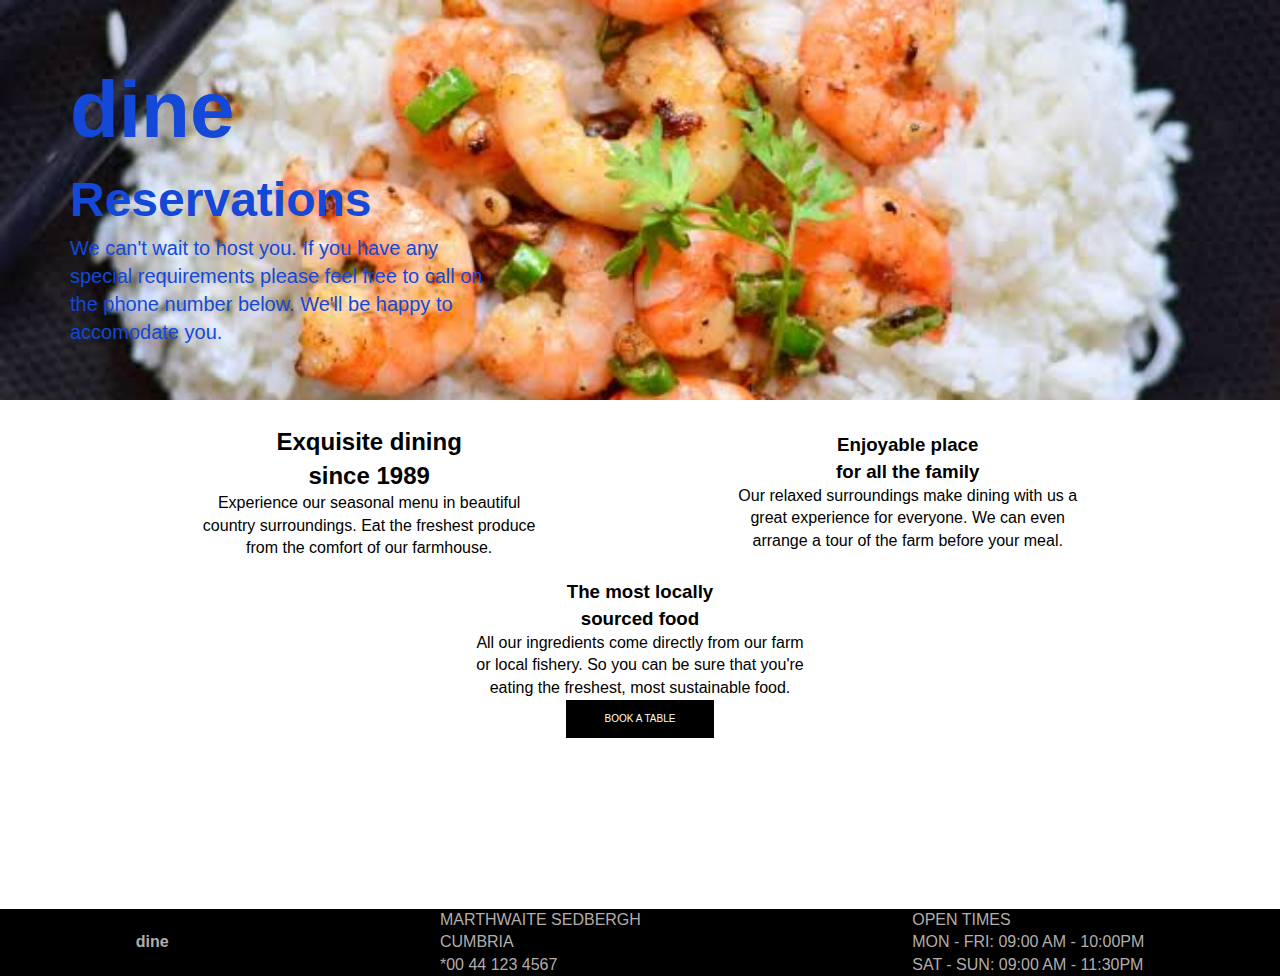
<file: index.html>
<!DOCTYPE html>
<html lang="en">
<head>
    <meta charset="UTF-8">
    <meta name="viewport" content="width=device-width, initial-scale=1.0">
    <link rel="stylesheet" href="style.css">
    <title>HTML Task</title>
</head>
<body>
    <section class="section-1-1">
        <div class="div-1-1">
            <h4>dine</h4> 
            <h2>Reservations</h2>
            <p>We can't wait to host you. If you have any <br>special requirements please feel free to call 
            on<br>the phone number below. We'll be happy to<br>accomodate you. </p>   
        </div>
    </section>

    <section class="section-2">
        <div>
            <h2>Exquisite dining <br>since 1989</h2>
            <p>Experience our seasonal menu in beautiful <br>country surroundings. 
                Eat the freshest produce <br> from the comfort of our farmhouse. </p>
        </div>
        <div>
            <h3>Enjoyable place <br>for all the family</h3>
            <p>Our relaxed surroundings make dining with us a <br>great experience for everyone.
                 We can even <br>arrange a tour of the farm before your meal. </p>
        </div>
    </section>

    <section class="section-2-2">
        <div>
            <h3>The most locally <br>sourced food</h3>
            <p>All our ingredients come directly from our farm 
            <br>or local fishery. So you can be sure that you're <br>eating the freshest, most sustainable food. </p>

            <a href="book.html"><button>BOOK A TABLE</button></a>
        </div>
    </section>

    <footer class="footer">
        <section class="section-3-1">
            <div class="div-3-1">
                <h4>dine</h4> 
            </div>
            <div class="div-3-2">
                <p>MARTHWAITE SEDBERGH <br>CUMBRIA</p>
                <p>*00 44 123 4567</p>
            </div>
            <div class="div-3-3">
                <p>OPEN TIMES</p>
                <p>MON - FRI: 09:00 AM - 10:00PM</p>
                <p>SAT - SUN: 09:00 AM - 11:30PM</p>
            </div>
    </footer>
</body>
</html>
</file>
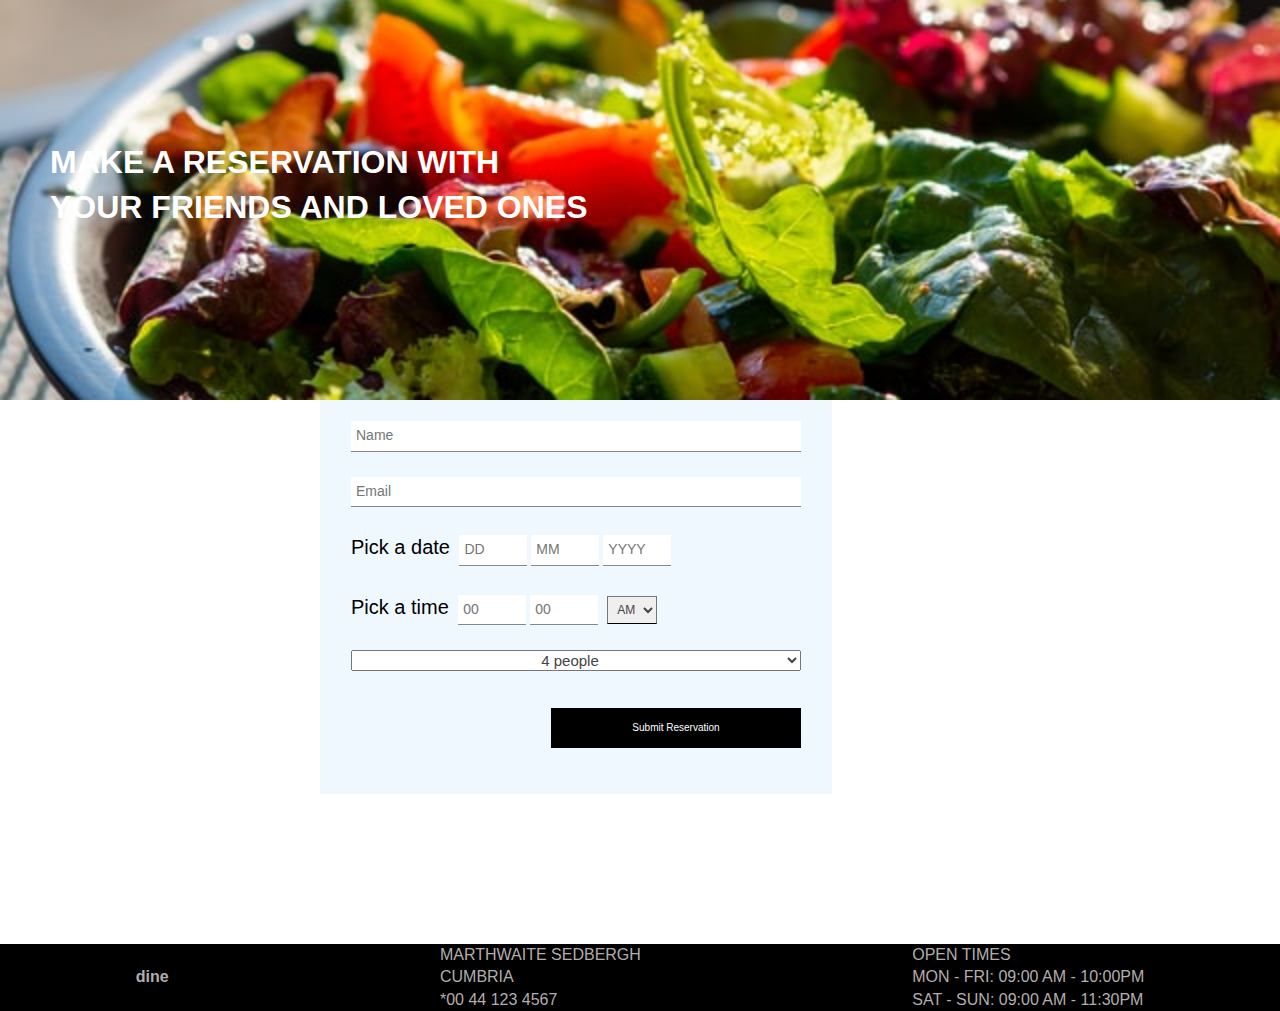
<file: book.html>
<!DOCTYPE html>
<html lang="en">
<head>
    <meta charset="UTF-8">
    <meta name="viewport" content="width=device-width, initial-scale=1.0">
    <link rel="stylesheet" href="book.css">
    <title>Book Table</title>
</head>
<body>
    <section class="section-1">
        <h1>MAKE A RESERVATION WITH <br>YOUR FRIENDS AND LOVED ONES</h1>
    </section>

            <section class="form-sec">
                <form  id="regForm" action="success.html">
                    <div class="form-control">
                        <input type="text" name="name" id="name" placeholder="Name" required><br>
                    </div>
                    <div class="form-control">
                        <input type="email" name="email" id="email" placeholder="Email" required><br>
                    </div>
                    <div class="form-control  input2">
                        <label for="date">Pick a date</label>

                        <input type="text" placeholder="DD" id="date" class="input3" required>
                        <input type="text" placeholder="MM" id="date" class="input3" required>
                        <input type="text" placeholder="YYYY" id="date" required>
                    </div>
                    <div class="form-control input2">
                        <label for="time">Pick a time</label>
                        <input type="text" placeholder="00" id="time" class="input3" required>
                        <input type="text" placeholder="00" id="time" class="input3" required>
                        <select id="date" class="select1">
                            <option value="am">AM</option>
                            <option value="pm">PM</option>
                        </select>
                    </div>
                    <div class="form-control">
                      <select id="people" class="select2">
                          <option value="4">4 people</option>
                          <option value="5">5 people</option>
                          <option value="6">6 people</option>
                          <option value="7">7 people</option>
                          <option value="8">8 people</option>
                          <option value="9">9 people</option>
                          <option value="10">10 and above</option>
                      </select>
                    </div>
                    <button type="submit">Submit Reservation</button>
            </form>
    
            </section>

    <footer class="footer">
        <section class="section-3-1">
            <div class="div-3-1">
                <h4>dine</h4> 
            </div>
            <div class="div-3-2">
                <p>MARTHWAITE SEDBERGH <br>CUMBRIA</p>
                <p>*00 44 123 4567</p>
            </div>
            <div class="div-3-3">
                <p>OPEN TIMES</p>
                <p>MON - FRI: 09:00 AM - 10:00PM</p>
                <p>SAT - SUN: 09:00 AM - 11:30PM</p>
            </div>
    </footer>
</body>
</html>
</file>
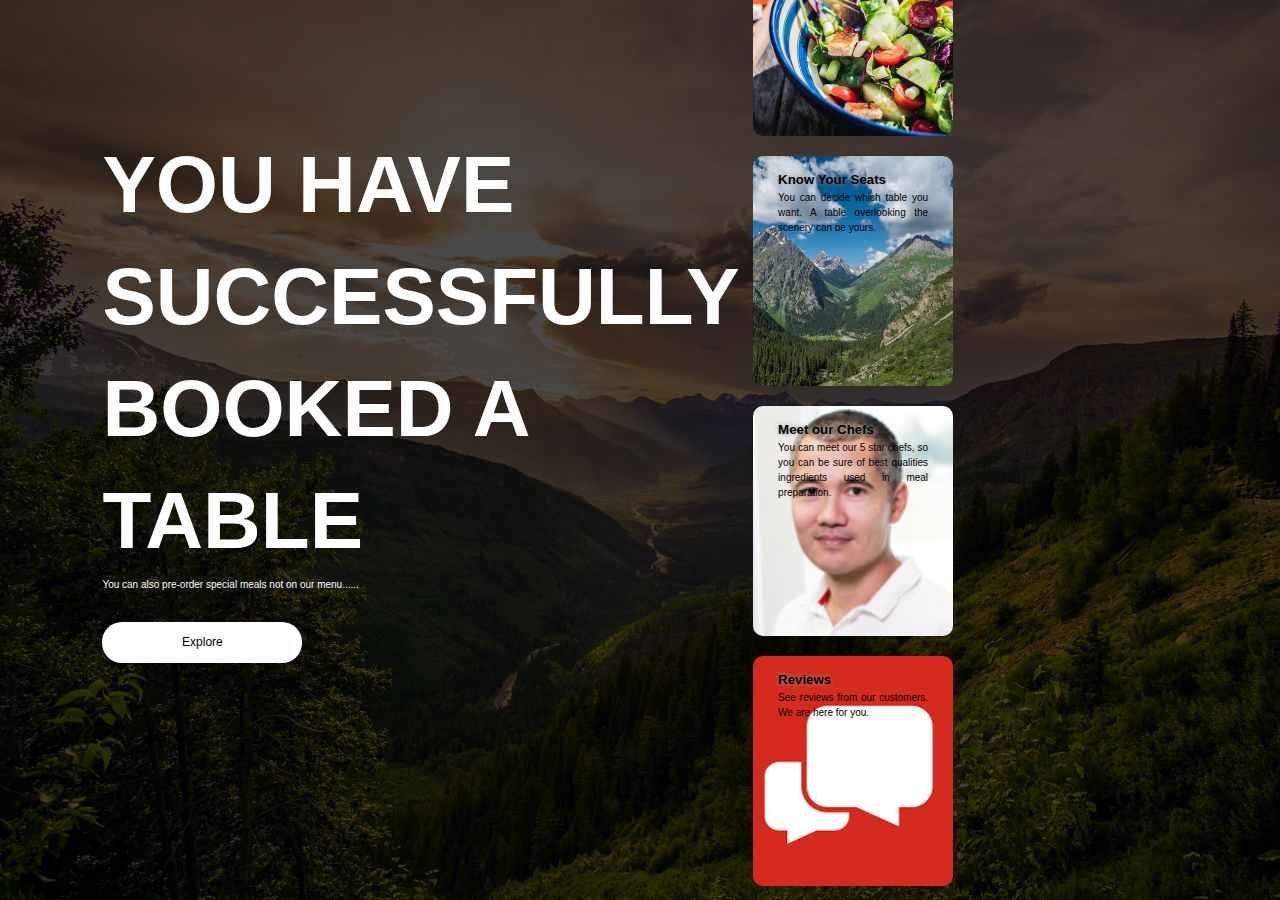
<file: success.html>
<!DOCTYPE html>
<html lang="en">
<head>
    <meta charset="UTF-8">
    <meta name="viewport" content="width=device-width, initial-scale=1.0">
    <link rel="stylesheet" href="success.css">
    <title>Success </title>
</head>
<body>
    <div class="container">
        <div class="row">
            <div class="col">
                <h1>YOU HAVE SUCCESSFULLY BOOKED A TABLE</h1>
                <p class="p-1">You can also pre-order special meals not on our menu......</p>
                <button type="button">Explore</button>
            </div>
            <div class="col">
                <div class="card card1">
                    <h5>Pre-order Special meals</h5>
                    <p class="card-par">Meals for special needs indivduals and even pets.</p>
                </div>
                <div class="card card2">
                    <h5>Know Your Seats</h5>
                    <p class="card-par">You can decide which table you want. A table overlooking the scenery can be yours.</p>
                </div>
                <div class="card card3">
                    <h5>Meet our Chefs</h5>
                    <p class="card-par">You can meet our 5 star chefs, so you can be sure of best qualities ingredients used in meal preparation.</p>
                </div>
                <div class="card card4">
                    <h5>Reviews</h5>
                    <p class="card-par">See reviews from our customers. We are here for you.</p>
                </div>
            </div>
        </div>
    </div> 
</body>
</html>
</file>
<file: style.css>
*{
    margin: 0;
    padding: 0;
    box-sizing: border-box;
    line-height: 1.4;
    font-family: 'Segoe UI', Tahoma, Geneva, Verdana, sans-serif;
}
body{
    min-height: 100vh;
}

/* section-1 */
.section-1-1{
    display: flex;
    flex-wrap: wrap;
    align-items: center;
    height: 400px;
    max-width: 100%;
    color: rgb(20, 72, 216);
    background-image: url(rice-images.jpeg);
    background-position: center;
    background-repeat: no-repeat;
    background-size: cover;
    padding-left: 50px;
}
.section-1-1 h4 {
    font-size: 5rem;
}

.section-1-1 h2{
    font-size: 3em;
}
.section-1-1 p{
    font-size: 20px;
    font-weight: 500;
    
}

.section-1-1 .div-1-1{
    flex-basis: 50%;
    margin:20px;  
}





.section-2{
    text-align: center;

    padding-top: 25px;
    display: flex;
    justify-content: space-evenly;
    align-items: center;
}

.section-2-2{
    text-align: center;
    padding-top: 20px;
    padding-bottom: 20px;
    display: flex;
    align-items: center;
    justify-content: space-around;
}

button{
    background-color: #000;
    color: #fff;
    border: 1px solid #fff;
    padding:10px;
    font-size: 10px;
    width: 150px;
    height: 40px;
}








/* section-3 */
.section-3-1{
    margin-top:150px;
    background-color: #000;
    color:  rgb(179, 173, 173);
    display: flex;
    flex-wrap: wrap;
    align-items: center;
    justify-content: space-around;
   font-size: 1rem;
}
.footer.section-3 .div-3-1,
.footer.section-3 .div3-2{
    padding:10px;
    margin:15px;
}
.footer .section-3 .div-3-1 h4{
    font-size:3rem;
    color:#fff;
}
.footer.section-3 .div-3-2 p,.footer.section-3 .div-3-3 p{
    font-size: 10px;
    padding:2px;
}
</file>
<file: book.css>
*{
    margin: 0;
    padding: 0;
    box-sizing: border-box;
    line-height: 1.4;
    font-family: 'Segoe UI', Tahoma, Geneva, Verdana, sans-serif;
}
body{
    min-height: 100vh;
    
}

.section-1{
    display: flex;
    flex-wrap: wrap;
    align-items: center;
    height: 400px;
    max-width: 100%;
    color: #fff;
    background-image: url(salad3.jpg);
    background-position: center;
    background-repeat: no-repeat;
    background-size: cover;
    padding-left: 50px;
    padding-bottom: 30px;
}



/* section-2 */
form {
    display: inline-block;
    padding: 30px;
    margin-left:25%;
    margin-right: 25%;
    padding-top: 20px;
    width: 40%;
    max-width: 100%;
    background-color: aliceblue;
    border: 1px solid seashell ;
    margin-right: 150px;
    box-sizing: 0 10px 15px rgba(0,0,0,0.5);
    box-shadow: #444;
    border:1px solid #f7f7f7;

}
form .form-control{
    display: block;
    margin-bottom: 10px;
    padding-bottom: 10px;
}
form button{
    background-color: #000;
    color: #fff;
    padding:10px;
    font-size: 10px;
    width: 250px;
    border: none;
    height: 40px;
    margin: 15px 0;
    float: right;

}

form input{
    padding: 5px;
    margin-bottom:5px;
    width: 100%;
    padding: 5px;
    border: none;
    font-size: 14px;
    border-bottom:1px solid #888888;
}

.input2 input{
    width:15%;
    
}
.input2 label{
    margin-right:5px;
    font-size:20px;
    line-height: 1.5;
    display: inline;
}
form .form-control .select2{
    font-size:15px;
    color: #444;
    width: 100%;
    max-width: 100%;
    line-height: 1.3;
    text-align: center;
}
form .form-control .select1{
    border-bottom: 1px solid #000;
    font-size: 12px;
    color: #444;
    text-align: center;
    max-width: 100%;
    padding:5px;
    margin: 5px;
}
















.section-3-1{
    margin-top:150px;
    background-color: #000;
    color:  rgb(179, 173, 173);
    display: flex;
    flex-wrap: wrap;
    align-items: center;
    justify-content: space-around;
   font-size: 1rem;
}
.footer.section-3 .div-3-1,
.footer.section-3 .div3-2{
    padding:10px;
    margin:15px;
}
.footer .section-3 .div-3-1 h4{
    font-size:3rem;
    color:#fff;
}
.footer.section-3 .div-3-2 p,.footer.section-3 .div-3-3 p{
    font-size: 10px;
    padding:2px;
}
</file>
<file: success.css>
*{
    margin: 0;
    padding: 0;
    box-sizing: border-box;
    line-height: 1.4;
    font-family: 'Segoe UI', Tahoma, Geneva, Verdana, sans-serif;
}

.container{
    width: 100%;
    height: 100vh;
    background-image: linear-gradient(rgba(0,0,0,0.7), rgba(0,0,0,0.7)), url(mountains.jpg);
    background-size: cover;
    padding-left: 8%;
    padding-right: 8%;
    box-sizing: border-box;
}
.row{
    display: flex;
    height: 88%;
    align-items: center;
}
.col{
    flex-basis: 50%;
}
h1{
    color: #fff;
    font-size: 80px;
}
p .p-1{
    color: #fff;
    font-size: 20px;
    line-height: 15px;
    text-align: justify;
}
p{
    color: #fff;
    font-size: 10px;
    line-height: 15px;
    text-align: justify;
}


button{
    width: 200px;
    color: #000;
    font-size: 12px;
    padding: 12px 0;
    background: #fff;
    border: 0;
    border-radius: 20px;
    outline: none;
    margin-top:30px;
}
.card{
    width:200px;
    height: 230px;
    display: inline-block;
    border-radius: 10px;
    padding: 15px 25px;
    box-sizing: border-box;
    cursor: pointer;
    margin: 10px 15px;
    background-position: center;
    background-size: cover;
    transition: transform 0.5;
}
.card-par{
    color: #000;
}
.card1{
    background-image: url(salad2.jpg);
}
.card2{
    background-image: url(mountain-images.jpeg);
}
.card3{
    background-image: url(chef.jpg);
}
.card4{
    background-image: url(message.png);
}
.card:hover{
    transform: translateY(-10px);
}
h5{
    text-shadow: 0 0 5px #999;
}
.card p .card-par{
    text-shadow: 0 0 5px #999;
}
</file>
